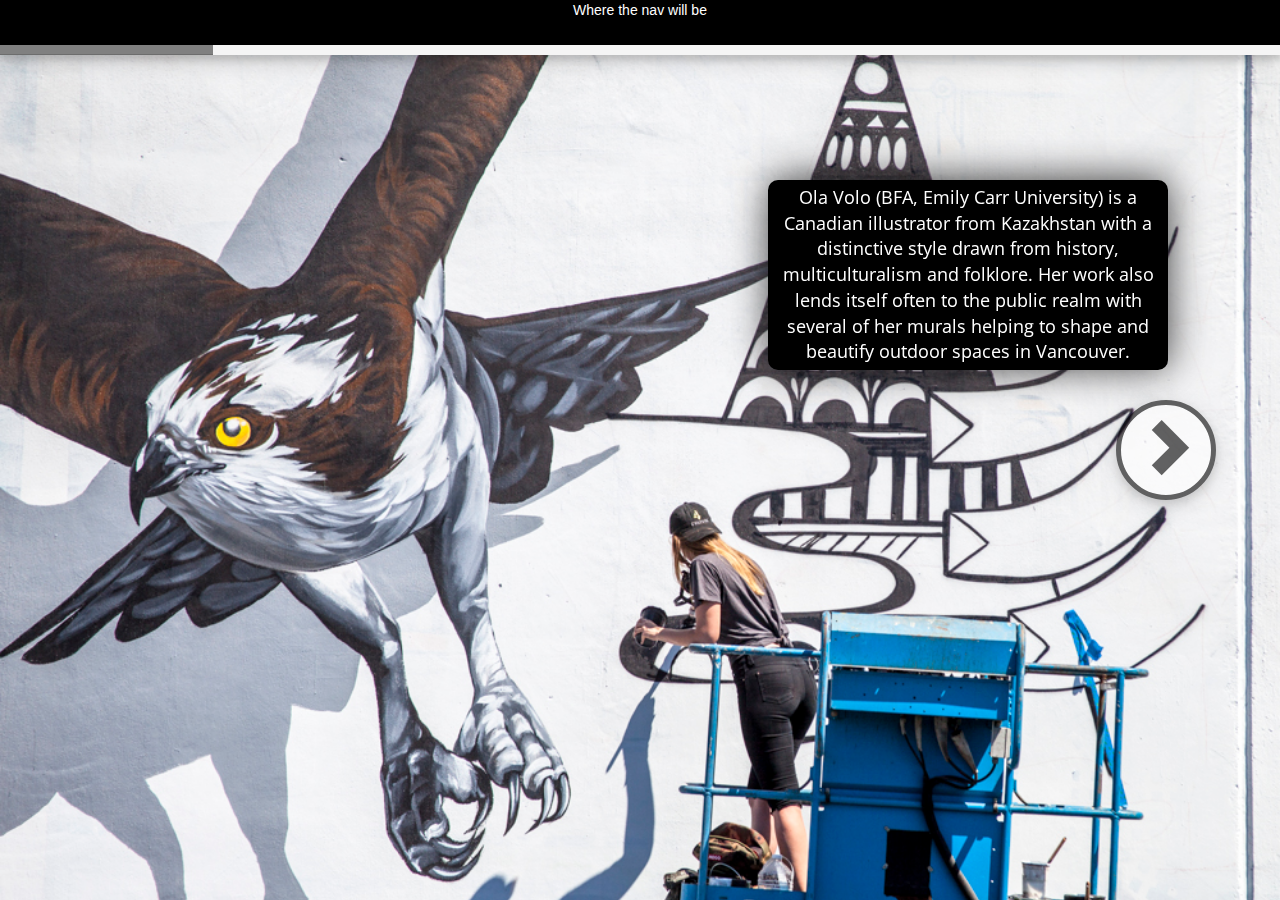
<file: sodo/HorizontalTheme/horizontaltheme.html>
<!DOCTYPE html>
<html>
  <head>
    <link href='https://fonts.googleapis.com/css?family=Open+Sans' rel='stylesheet' type='text/css'>
    <link rel="stylesheet" href="http://maxcdn.bootstrapcdn.com/bootstrap/3.3.6/css/bootstrap.min.css">
    <link rel="stylesheet" type="text/css" href="horizontaltheme.css">
    <script src="https://ajax.googleapis.com/ajax/libs/jquery/3.1.0/jquery.min.js"></script>
    <script src="horizontaltheme.js"></script>
    <meta charset="utf-8">
    <title>SODO Project</title>
  </head>
  <body>
    <div id = "inner-body"></div>
    <div id="nav">Where the nav will be</div>
    <div id="myProgressbar" class="progress">
        <div class="progress-bar" role="progressbar" aria-valuenow="0" aria-valuemin="0" aria-valuemax="100" style="width: 0%;">
          <span class="sr-only">0% Complete</span>
        </div>
  </div>
    <div id = "bodytitle">
      <div class = "btn" id="back" onclick="decrementState()"><span class="glyphicon glyphicon-chevron-left"></span></div>
      <div class = "btn" id="forward" onclick="incrementState()"><span class="glyphicon glyphicon-chevron-right"></span></div>
    </div>
    <div id="container-fluid">
      <div class = "field-item"></div>
      <div class = "content">
        <p>Lorem ipsum dolor sit amet, consectetur adipiscing elit. Cras rutrum dapibus purus, quis pretium metus. Etiam urna enim, commodo venenatis consectetur sit amet, suscipit facilisis urna. Vestibulum bibendum vitae qehicula erat.</p>
      </div>
  </body>
</html>
</file>
<file: sodo/HorizontalTheme/horizontaltheme.css>
#nav {
  width:100%;
  height:5vh;
  color:white;
  background-color:black;
  text-align:center;
}
body {
  background:black;
}
#inner-body {
  background: url("../pictures/muralpic_3.jpg") no-repeat center center fixed;
  width:100%;
  height:100vh;
  position:absolute;
  -webkit-background-size:cover;
  -moz-background-size:cover;
  -o-background-size:cover;
  background-size:cover;
  z-index:-1;
}

#bodytitle {
  width:100%;
  position:absolute;
  top:50%;
  transform:translateY(-50%);
  clear: both;
}

#bodytitle h2 {
  margin: auto;
  font-size:32px;
  font-family:"Lucida Console", Monaco, monospace;
  -webkit-text-fill-color: white; /* Will override color (regardless of order) */
  -webkit-text-stroke-width: 1px;
  -webkit-text-stroke-color: black;
}

.btn {
  width:100px;
  height:100px;
  border-radius:100%;
  border: 5px solid black;
  font-size: 60px;
  opacity: 0.6;
  color: black;
  background-color: white;
  box-shadow: 0 4px 8px 0 rgba(0, 0, 0, 0.2), 0 6px 20px 0 rgba(0, 0, 0, 0.19);
}

.glyphicon {
<<<<<<< Updated upstream
  text-align: center;
}

.btn:hover {
  opacity: .85;
  box-shadow: 0 4px 8px 0 rgba(0, 0, 0, 0.2), 0 6px 20px 0 rgba(0, 0, 0, 0.19);
}

#back {
  float:left;
  margin-left: 5%;
}

#forward {
  float: right;
  margin-right: 5%;
}

.content {
  /**Hides the thing**/
  position: fixed;
  top: 20%;
  left: 60%;
  width:400px;
  background:black;
  color:white;
  font-family:'Open Sans', Helvetica, sans-serif;
  font-size:18px;
  border-radius:10px;
  -webkit-box-shadow: 1px -2px 39px 0px rgba(0,0,0,0.75);
  -moz-box-shadow: 1px -2px 39px 0px rgba(0,0,0,0.75);
  box-shadow: 1px -2px 39px 0px rgba(0,0,0,0.75);
  text-align:center;
  padding: 5px;
}

#header {
  font-size:70px;
  line-height:70%;
  color:black;
}
#myProgressbar {
  width: 100%;
  box-shadow: 0 4px 8px 0 rgba(0, 0, 0, 0.2), 0 6px 20px 0 rgba(0, 0, 0, 0.19);
  border-radius: 0px;
  height: 10px;
}

.progress-bar{
  background-image: none;
  background-color: grey;
}
</file>
